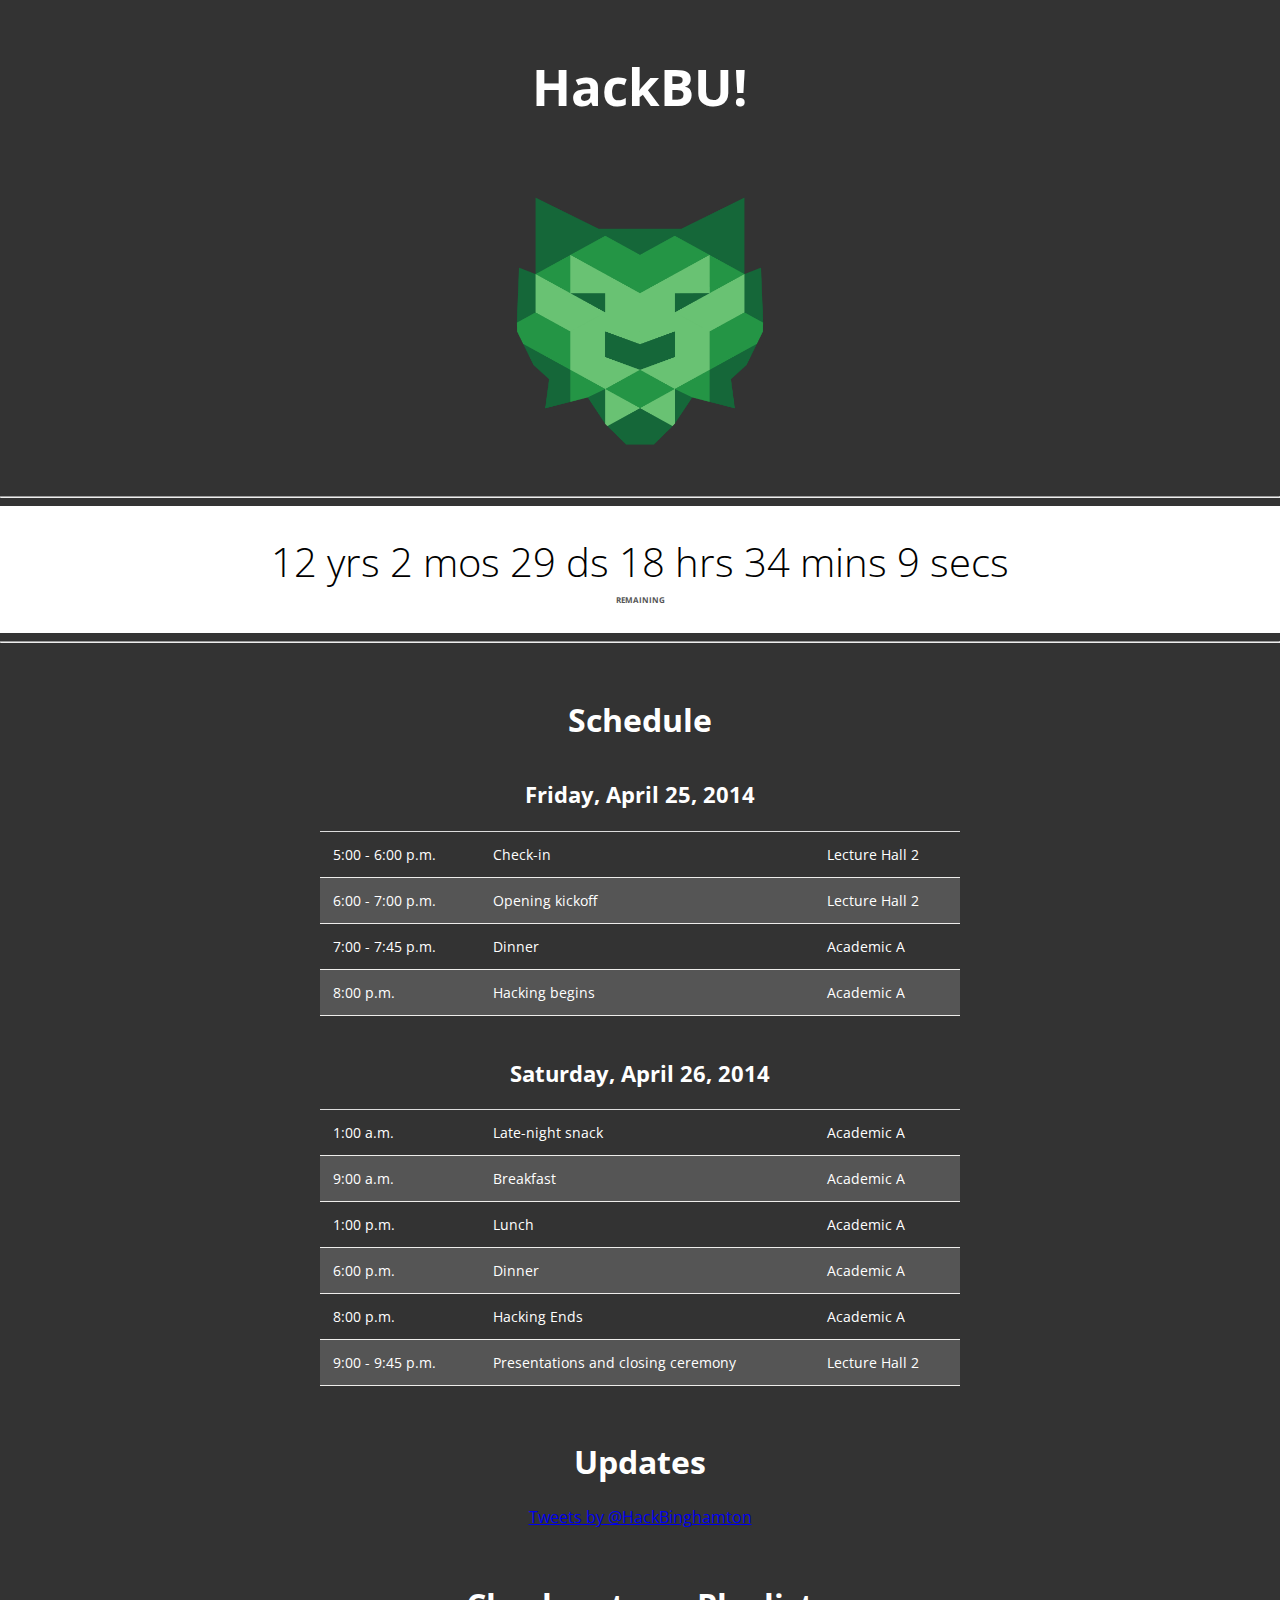
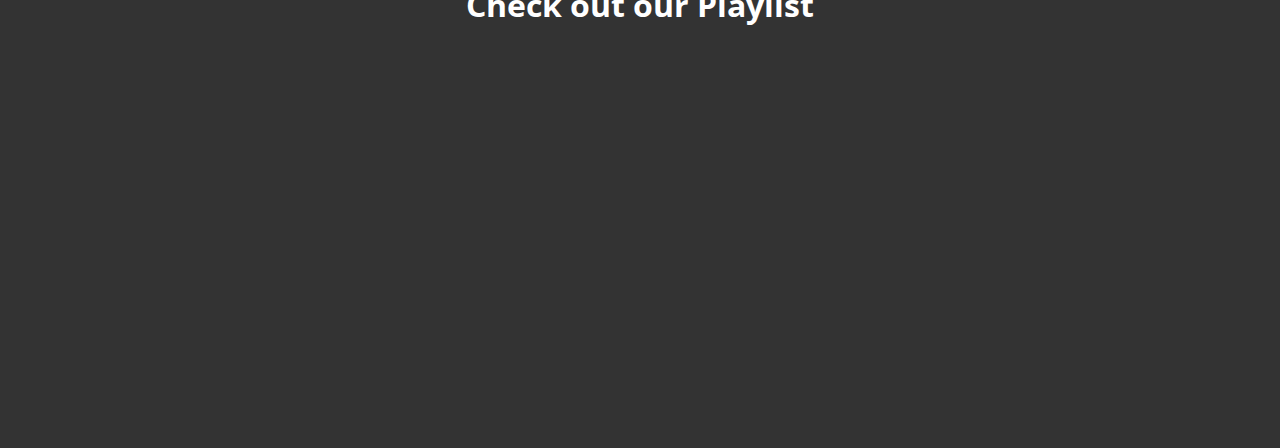
<file: index.html>
<!DOCTYPE html>
<html>
<head>
	<title>hackcentral</title>

	<meta charset="utf-8">
	<meta http-equiv="X-UA-Compatible" content="IE=edge">
	<meta name="viewport" content="width=device-width">

	<!-- CSS -->
	<link rel="stylesheet" href="stylesheets/normalize.min.css">
	<link rel="stylesheet" href="stylesheets/style.css">
	<link href='http://fonts.googleapis.com/css?family=Open+Sans:400,300,700,600' rel='stylesheet' type='text/css'>
	<link href='http://fonts.googleapis.com/css?family=Lato:400,700,400italic,700italic|Lora:400,700,400italic,700italic' rel='stylesheet' type='text/css'>

	<link rel="icon" href="images/favicon.ico">

	<!-- Javascript -->
	<!-- ********** -->

	<!-- MY TEST -->
	<!-- <script>!function(d,s,id){var js,fjs=d.getElementsByTagName(s)[0],p=/^http:/.test(d.location)?'http':'https';if(!d.getElementById(id)){js=d.createElement(s);js.id=id;js.src=p+"://platform.twitter.com/widgets.js";fjs.parentNode.insertBefore(js,fjs);}}(document,"script","twitter-wjs");</script> -->

	<script>!function(d,s,id){var js,fjs=d.getElementsByTagName(s)[0],p=/^http:/.test(d.location)?'http':'https';if(!d.getElementById(id)){js=d.createElement(s);js.id=id;js.src=p+"://platform.twitter.com/widgets.js";fjs.parentNode.insertBefore(js,fjs);}}(document,"script","twitter-wjs");</script>

	<script src="js/countdown.js"></script>  


</head>
<body>
	<section id="header" class="header">
		<h1>HackBU!</h1>
		<img class="bearcat" src="images/bearcat.png">
		<hr>
	</section>

	<section id="timer" class="timer">
		<h3 id="countdown-holder" class="countdown-text"></h3>
		<h4 class="timer-remaining">REMAINING</h2>
	</section>

	<section id="schedule" class="schedule">
		<hr class="top">
		<h2 class="schedule-title">Schedule</h2>

		<table class="schedule-table">
			<thead>
				<tr class="schedule-table-date">
					<td colspan="3">Friday, April 25, 2014</td>
				</tr>					
			</thead>
			<tbody>
				<tr>
					<td>5:00 - 6:00 p.m.</td>
					<td>Check-in</td>
					<td>Lecture Hall 2</td>
				</tr>
				<tr>
					<td>6:00 - 7:00 p.m.</td>
					<td>Opening kickoff</td>
					<td>Lecture Hall 2</td>
				</tr>
				<tr>
					<td>7:00 - 7:45 p.m.</td>
					<td>Dinner</td>
					<td>Academic A</td>
				</tr>
				<tr>
					<td>8:00 p.m.</td>
					<td>Hacking begins</td>
					<td>Academic A</td>
				</tr>
			</tbody>
			<thead>
				<tr class="schedule-table-date">
					<td colspan="3">Saturday, April 26, 2014</td>
				</tr>
			</thead>
			<tbody>
				<tr>
					<td>1:00 a.m.</td>
					<td>Late-night snack</td>
					<td>Academic A</td>
				</tr>
				<tr>
					<td>9:00 a.m.</td>
					<td>Breakfast</td>
					<td>Academic A</td>
				</tr>
				<tr>
					<td>1:00 p.m.</td>
					<td>Lunch</td>
					<td>Academic A</td>
				</tr>
				<tr>
					<td>6:00 p.m.</td>
					<td>Dinner</td>
					<td>Academic A</td>
				</tr>
				<tr>
					<td>8:00 p.m.</td>
					<td>Hacking Ends</td>
					<td>Academic A</td>
				</tr>
				<tr>
					<td>9:00 - 9:45 p.m.</td>
					<td>Presentations and closing ceremony</td>
					<td>Lecture Hall 2</td>
				</tr>					
			</tbody>			
		</table>
	</section>

	<div class="contacts">
	</div>
	
	<section id="twitter" class="twitter">
		<h2 class="title">Updates</h2>
		<script>
			if(navigator.userAgent.match(/iPhone|Android/i)){
		 		document.write("<a class=\"twitter-timeline\"data-dnt=\"true\" href=\"https://twitter.com/HackBinghamton\" data-widget-id=\"459917415321567232\" data-tweet-limit=\"3\">Updates from @HackBinghamton</a>");

			}
			else {
				document.write("<a class=\"twitter-timeline\" data-dnt=\"true\" href=\"https://twitter.com/HackBinghamton\" data-widget-id=\"459917415321567232\" data-theme=\"dark\">Tweets by @HackBinghamton</a>");
			}
		</script>
	</section>

	<section id="spotify" class="spotify">
		<h2 class="title">Check out our Playlist</h2>
		<iframe src="https://embed.spotify.com/?uri=spotify:user:122041340:playlist:3zWJbXPDy9mxbXg9z1aUjo" height="400" frameborder="0" allowtransparency="true" class="spotify"></iframe>
	</section>


	<!-- Scripts at end -->
	<script>  
		var clock = document.getElementById("countdown-holder");
		var targetDate = new Date(2014, 03, 26);
		targetDate = targetDate.setHours(20);

		clock.innerHTML = countdown(targetDate).toString();  
		setInterval(function(){  
			clock.innerHTML = countdown(targetDate).toString();  
		}, 1000);  
	</script>
</body>
</html>
</file>
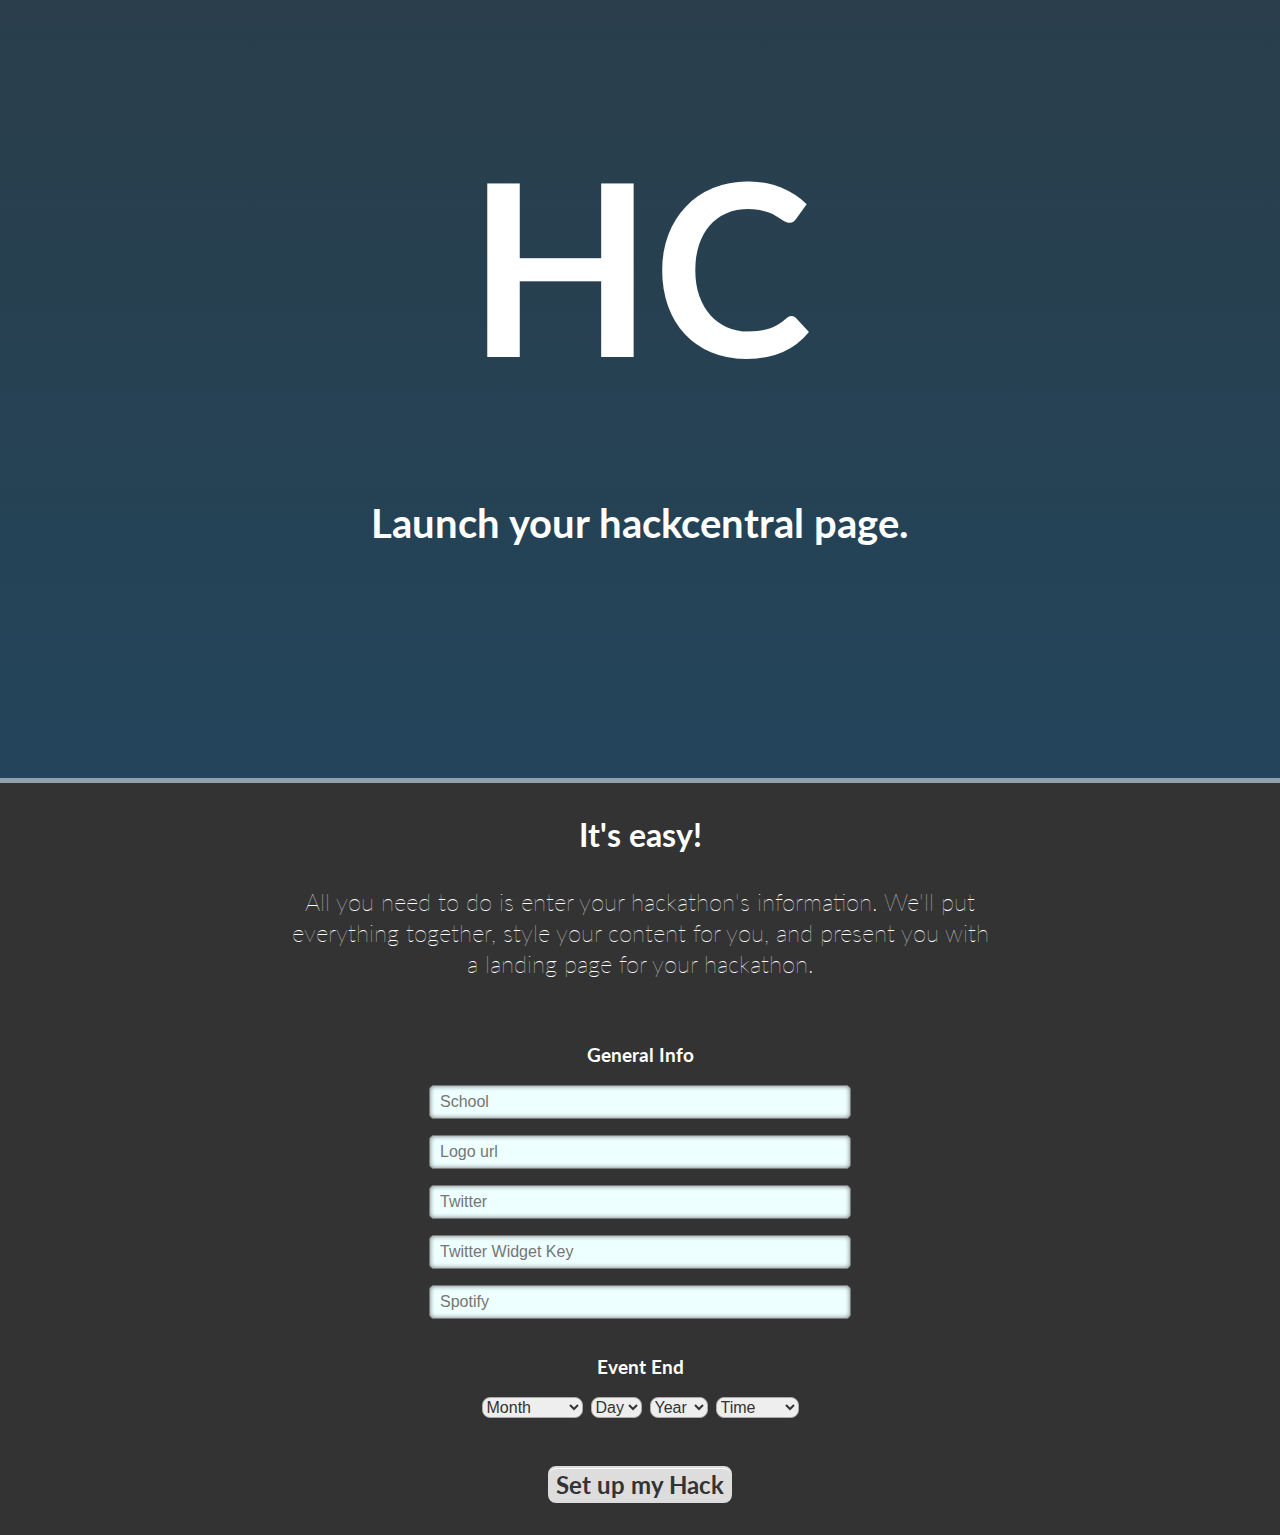
<file: custom.html>
<!DOCTYPE html>
<html>
<head>
	<title>hackcentral</title>

	<meta charset="utf-8">
	<meta http-equiv="X-UA-Compatible" content="IE=edge">
	<meta name="viewport" content="width=device-width">

	<!-- CSS -->
	<link rel="stylesheet" href="stylesheets/normalize.min.css">
	<link rel="stylesheet" href="stylesheets/custom.css">
	<link href='http://fonts.googleapis.com/css?family=Lato:400,700,400italic,700italic|Lora:400,700,400italic,700italic' rel='stylesheet' type='text/css'>

	<link rel="icon" href="images/favicon.ico">

</head>
<body>
	<section id="header" class="header">
		<h1 class="logo">HC</h1>
		<h2>Launch your hackcentral page.</h3>
	</section>

	<section id="info" class="info">
		<h3 class="info-title">It's easy!</h3>
		<p class="info-content">All you need to do is enter your hackathon's information. We'll put everything together, style your content for you, and present you with a landing page for your hackathon.</p>
	</section>

	<center>
	<br>
	<div class="create-form">
		<form action="gen.php" method="post" class="input-form">
			<h3 class="input-title">General Info</h3>
			<input type="text" class="textbox" name="school" placeholder="School">
			<input type="text" class="textbox" name="logo" placeholder="Logo url">
			<input type="text" class="textbox" name="handle" placeholder="Twitter">
			<input type="text" class="textbox" name="key" placeholder="Twitter Widget Key">
			<input type="text" class="textbox" name="spotify" placeholder="Spotify">
			
			<div class="drop-all">
				<h3 class="input-title">Event End</h3>
				<select id="month" name="month" class="dropdown">
				    <option>Month</option>
				    <option value="0">January</option>
				    <option value="1">February</option>
				    <option value="2">Mach</option>
				    <option value="3">April</option>  
				    <option value="4">May</option>  
				    <option value="5">June</option>  
				    <option value="6">July</option>  
				    <option value="7">August</option>  
				    <option value="8">September</option>
				    <option value="9">October</option> 
				    <option value="10">November</option> 
				    <option value="11">December</option>                    
				</select>

				<select id="day" name="day" class="dropdown">
				    <option>Day</option>
				    <option value="1">1</option>
				    <option value="2">2</option>
				    <option value="3">3</option> 
				    <option value="4">4</option> 
				    <option value="5">5</option> 
				    <option value="6">6</option> 
				    <option value="7">7</option> 
				    <option value="8">8</option>
				    <option value="9">9</option>
				    <option value="10">10</option>
				    <option value="11">11</option>
				    <option value="12">12</option>
				    <option value="13">13</option> 
				    <option value="14">14</option> 
				    <option value="15">15</option> 
				    <option value="16">16</option> 
				    <option value="17">17</option> 
				    <option value="18">18</option>
				    <option value="19">19</option>
				    <option value="20">20</option>
				    <option value="21">21</option>
				    <option value="22">22</option>
				    <option value="23">23</option>  
				    <option value="24">24</option>  
				    <option value="25">25</option>  
				    <option value="26">26</option>  
				    <option value="27">27</option>  
				    <option value="28">28</option>
				    <option value="29">29</option> 
				    <option value="30">20</option> 
				    <option value="31">31</option>  
				</select>

				<select id="year" name="year" class="dropdown">
				    <option>Year</option>
				    <option value="2014">2014</option>
				    <option value="2015">2015</option>
				</select>

				<select id="time" name="time" class="dropdown">
				    <option>Time</option>
				    <option value="0">Midnight</option>
				    <option value="1">1 am</option>
				    <option value="2">2 am</option>
				    <option value="3">3 am</option> 
				    <option value="4">4 am</option> 
				    <option value="5">5 am</option> 
				    <option value="6">6 am</option> 
				    <option value="7">7 am</option> 
				    <option value="8">8 am</option>
				    <option value="9">9 am</option>
				    <option value="10">10 am</option>
				    <option value="11">11 am</option>
				    <option value="12">12 noon</option>
				    <option value="13">1 pm</option>
				    <option value="14">2 pm</option>
				    <option value="15">3 pm</option> 
				    <option value="16">4 pm</option> 
				    <option value="17">5 pm</option> 
				    <option value="18">6 pm</option> 
				    <option value="19">7 pm</option> 
				    <option value="20">8 pm</option>
				    <option value="21">9 pm</option>
				    <option value="22">10 pm</option>
				    <option value="23">11 pm</option>
				</select>
			</div>
			<!-- month: <input type="text" maxlength="2"  name="month">
			day: <input type="text" maxlength="2"  name="day">
			year: <input type="text" maxlength="4"  name="year">
			hour (24-hr time): <input type="text" name="time"><br><br> -->
			<input type="submit" name="submit" class="generate-button" value="Set up my Hack">
		</form>
	</div>

</body>
</html>
</file>
<file: stylesheets/style.css>
h1 {
	font-size: 3.2em;
	margin: 1em 0 1em 0;
	text-align: center;
	font-family: 'Open Sans', sans-serif;
}

.bearcat {
	display: block;
	height: 300px;
	width: 300px;
	margin: 0 auto;
	padding-bottom: 1em;
}

h2 {
	font-size: 2em;
	line-height: 1.1em;
	/*margin: .4em;*/
	font-family: 'Open Sans', sans-serif;
}

.countdown-text {
	font-size: 2.5em;
	font-weight: 300;
	font-family: 'Open Sans', sans-serif;
	margin: 20px 0 5px 0;
}

.timer-remaining {
	font-size: .5em;
	font-family: 'Open Sans', sans-serif;
	margin: 0 0 20px;
	color: #555555;
	/*margin-top: -25px;*/
}

.timer {
	background: white;
	text-align: center;
	/*color: #CCCCCC;*/
	color: black;
	padding: .5em 0;
}

.title {
	text-align: center;
	font-size: 2em;
	padding-top: 1em;
}

.top {
	margin: -8px 0 0 0;
}

.schedule {
	padding: 1em 0 0;
	display: block;
	/*text-align: center;*/
	float: center;
}
.schedule-title {
	text-align: center;
	font-size: 2em;
	padding-top: 1em;
	margin-bottom: -.5em;
}
.schedule-table {
	margin: 1em auto;
	width: 100%;
	max-width: 40em;
}
.schedule-table td {
	font-family: 'Open Sans', sans-serif;
	font-size: 0.9em;
	padding: 0.9em;
}
.schedule-table tbody tr:nth-child(even) {
	border-bottom: 1px solid #eeedeb;
	border-top: 1px solid #eeedeb;
	background-color: #555555;
}
.schedule-table thead: first-child .schedule-table-date td {
	padding-top: 0em;
}
.schedule-table-date {
	border-bottom: 1px solid #ddd;
	font-size: 1.5em;
	font-weight: 700;
	text-align: center;
	font-family: 'Open Sans', sans-serif;
	/*margin-top: 1.5em;*/
}
.schedule-table-date td {
	padding-bottom: 1em;
	padding-top: 2em;
}
.schedule-hr {
	margin: 8px;
}

.twitter {
	text-align: center;
	padding-bottom: 0em;
	background: 
	/*background: #09152E;*/
	/*background: white;
	color: black;*/
}

.twitter-timeline {
	width: 40%;
	/*min-width: 500px;*/
	display: block;
	margin: 0 auto;
}

.spotify {
	/*width: 500px;*/
	/*min-width: 500px;*/
	display: block;
	margin: 0 auto;
}

body {
	background-color: #333333;
	color: white;
	font-family: 'Open Sans', serif;
}

@media (max-width: 768px) { 
	.countdown-text {
		font-size: 2.5em;
	}

	.twitter-timeline {
		width: 280px;
		/*width: 90%;*/
		float: center;
		margin: 0 auto;
	}

	.spotify {
		width: 280px;
		float: center;
		margin: 0 auto;
	}
}
</file>
<file: stylesheets/custom.css>
.header {
	text-align: center;
	background: #23455B;
	background: linear-gradient(rgba(35, 69, 91, 0.6), rgba(35, 69, 91, 1));
	height: 87vh;
	/*border-bottom: 1px solid white;*/
	box-shadow: inset 0px -5px rgba(255, 255, 255, 0.5);
}

.logo {
	font-family: Lato, sans-serif;
	text-align: center;
	font-size: 15em;
	display: block;
	padding-top: .5em;
	margin: 0 auto;
}

h2 {
	font-size: 2.5em;
	line-height: 1.1em;
	/*margin: .4em;*/
	font-family: Lato, sans-serif;
	padding: 1.5em 0;
}

.info {
	text-align: center;
}

.info-title {
	font-size: 2em;
	font-family: Lato, sans-serif;
}

.info-content {
	max-width: 700px;
	font-size: 1.5em;
	font-weight: lighter;
	line-height: 1.3em;
	margin: 0 auto;
	text-align: center;
	font-family: Lato, sans-serif;
	padding-bottom: 1em
}

.input-title {
	font-family: Lato, sans-serif;
	font-size: 1.2em;
}

.textbox {
    background: #eeffff;
	border: 1px solid #777777;
	border-radius: 5px;
	box-shadow: 0 0 5px #777777 inset;
	color: #333333;
	padding: 7px 10px; 
	width: 400px; 
	outline: none;
	display: block;
	margin: 1em;
}

.drop-all {
	padding: 1px 0 0;
	margin-bottom: .5em;
}

.dropdown {
	background: #eeeeee;
	border: 1px solid #aaaaaa;
	border-radius: 8px;
	color: #333333;
	margin: 0 2px;
}

.generate-button {
	-moz-box-shadow:inset 0px 1px 0px 0px #ffffff;
	-webkit-box-shadow:inset 0px 1px 0px 0px #ffffff;
	box-shadow:inset 0px 1px 0px 0px #ffffff;
	/*background:-webkit-gradient( linear, left top, left bottom, color-stop(0.05, #ededed), color-stop(1, #dfdfdf) );*/
	/*background:-moz-linear-gradient( center top, #ededed 5%, #dfdfdf 100% );*/
	/*filter:progid:DXImageTransform.Microsoft.gradient(startColorstr='#ededed', endColorstr='#dfdfdf');*/
	background-color:#dddddd;
	-webkit-border-radius:8px;
	-moz-border-radius:8px;
	border-radius:8px;
	border:2px solid #dcdcdc;
	/*display:inline-block;*/
	color:#333333;
	font-family: Lato, sans-serif;
	font-size: 1.5em;
	font-weight:bold;
	font-style:normal;
	height:37px;
	/*line-height:30px;*/
	/*width:100px;*/
	text-decoration:none;
	text-align:center;
	margin-top: 40px;
}
.generate-button:hover {
	background:-webkit-gradient( linear, left top, left bottom, color-stop(0.05, #dfdfdf), color-stop(1, #ededed) );
	background:-moz-linear-gradient( center top, #dfdfdf 5%, #ededed 100% );
	filter:progid:DXImageTransform.Microsoft.gradient(startColorstr='#dfdfdf', endColorstr='#ededed');
	background-color:#dfdfdf;
}.generate-button:active {
	position:relative;
	top:1px;
}

.input-form {
	padding-bottom: 2em;
}

body {
	background-color: #333333;
	color: white;
	font-family: Lora, serif;
}
</file>
